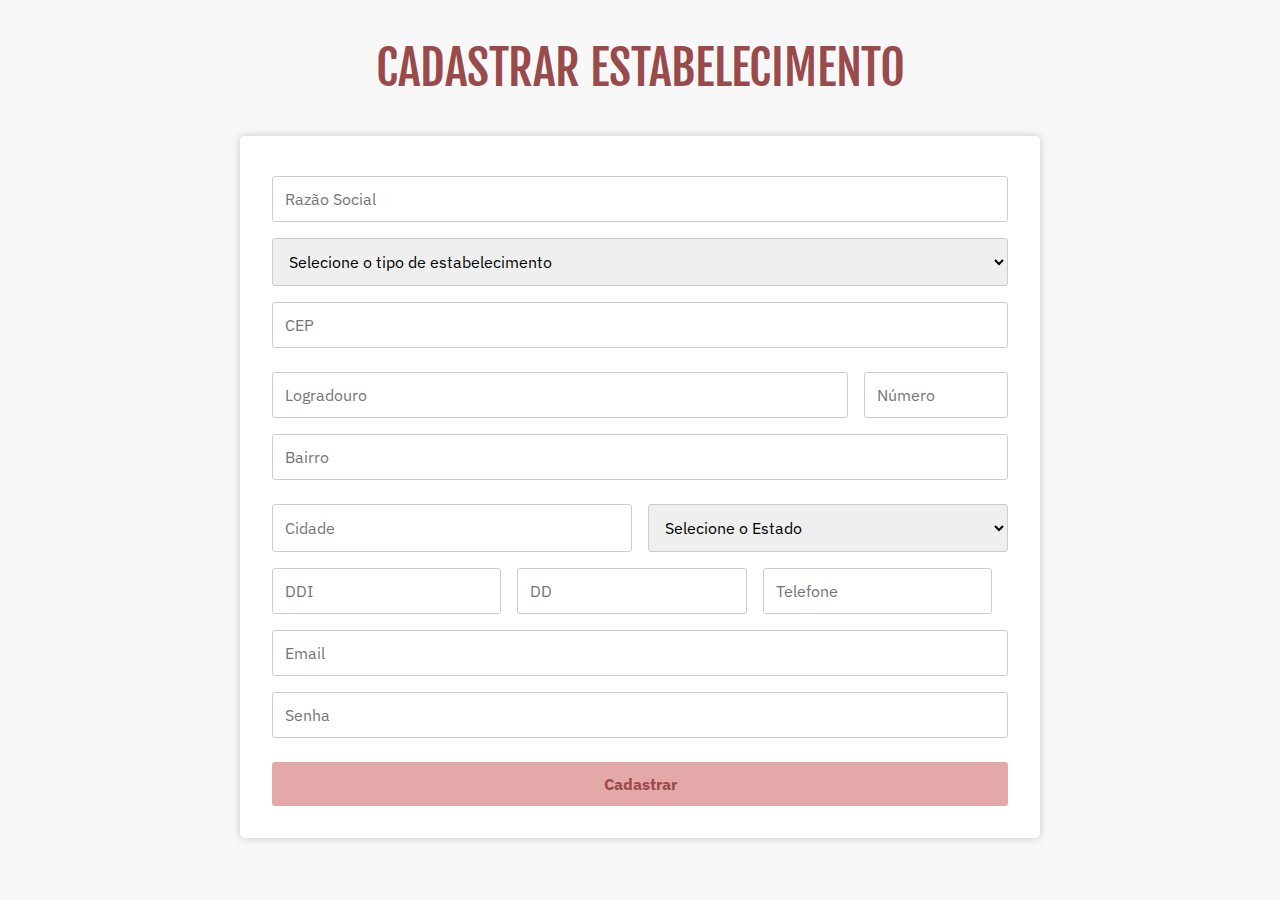
<file: app/view/pages/Signup/Business/index.html>
<!DOCTYPE html>
<html lang="pt-br">

<head>
  <meta charset="UTF-8" />
  <meta http-equiv="X-UA-Compatible" content="IE=edge" />
  <meta name="viewport" content="width=device-width, initial-scale=1.0" />
  <title>Cadastro de empresa</title>

  <link rel="stylesheet" href="style.css">

  <!-- Importação API -->
  <script defer src="../../../../services/ViaCEP/api.js"></script>

  <!-- Importação regex phone -->
  <script defer src="../../../utils/Functions/regexPhone.js"></script>
</head>

<body>
  <h1>CADASTRAR ESTABELECIMENTO</h1>
  <form class="formBusiness" action="../../../../controller/businessController.php" method="post">
    <input required type="text" name="corporate_name" placeholder="Razão Social" />
    <select required name="type_business">
      <option value="">Selecione o tipo de estabelecimento</option>
      <option value="Bar">Bar</option>
      <option value="Restaurante">Restaurante</option>
    </select>
    <input required maxlength="8" class="inputCep" type="text" name="zip_code" placeholder="CEP" />
    <div class="address">
      <input required type="text" class="inputAddress" name="address" placeholder="Logradouro" />
      <input required type="number" class="inputNumber" name="number" placeholder="Número" />
    </div>
    <input required type="text" class="inputDistrict" name="district" placeholder="Bairro" />
    <div class="address2">
      <input required type="text" class="inputCity" name="city" placeholder="Cidade" />
      <select required class="inputBusinessState" name="business_state">
        <option value="">Selecione o Estado</option>
        <option value="AC">Acre</option>
        <option value="AL">Alagoas</option>
        <option value="AP">Amapá</option>
        <option value="AM">Amazonas</option>
        <option value="BA">Bahia</option>
        <option value="CE">Ceará</option>
        <option value="DF">Distrito Federal</option>
        <option value="ES">Espírito Santo</option>
        <option value="GO">Goiás</option>
        <option value="MA">Maranhão</option>
        <option value="MT">Mato Grosso</option>
        <option value="MS">Mato Grosso do Sul</option>
        <option value="MG">Minas Gerais</option>
        <option value="PA">Pará</option>
        <option value="PB">Paraíba</option>
        <option value="PR">Paraná</option>
        <option value="PE">Pernambuco</option>
        <option value="PI">Piauí</option>
        <option value="RJ">Rio de Janeiro</option>
        <option value="RN">Rio Grande do Norte</option>
        <option value="RS">Rio Grande do Sul</option>
        <option value="RO">Rondônia</option>
        <option value="RR">Roraima</option>
        <option value="SC">Santa Catarina</option>
        <option value="SP">São Paulo</option>
        <option value="SE">Sergipe</option>
        <option value="TO">Tocantins</option>
      </select>
    </div>
    <div class="phone">
      <input class="input-phone" required type="text" maxlength="2" name="country_code" placeholder="DDI" />
      <input class="input-phone" required type="text" maxlength="2" name="state_code" placeholder="DD" />
      <input class="input-phone" required type="text" maxlength="9" name="telephone" placeholder="Telefone" />
    </div>
    <input required type="email" name="email" placeholder="Email" />
    <input required type="password" name="password" placeholder="Senha" />
    <button name="signup_business" type="submit">Cadastrar</button>
  </form>
</body>

</html>
</file>
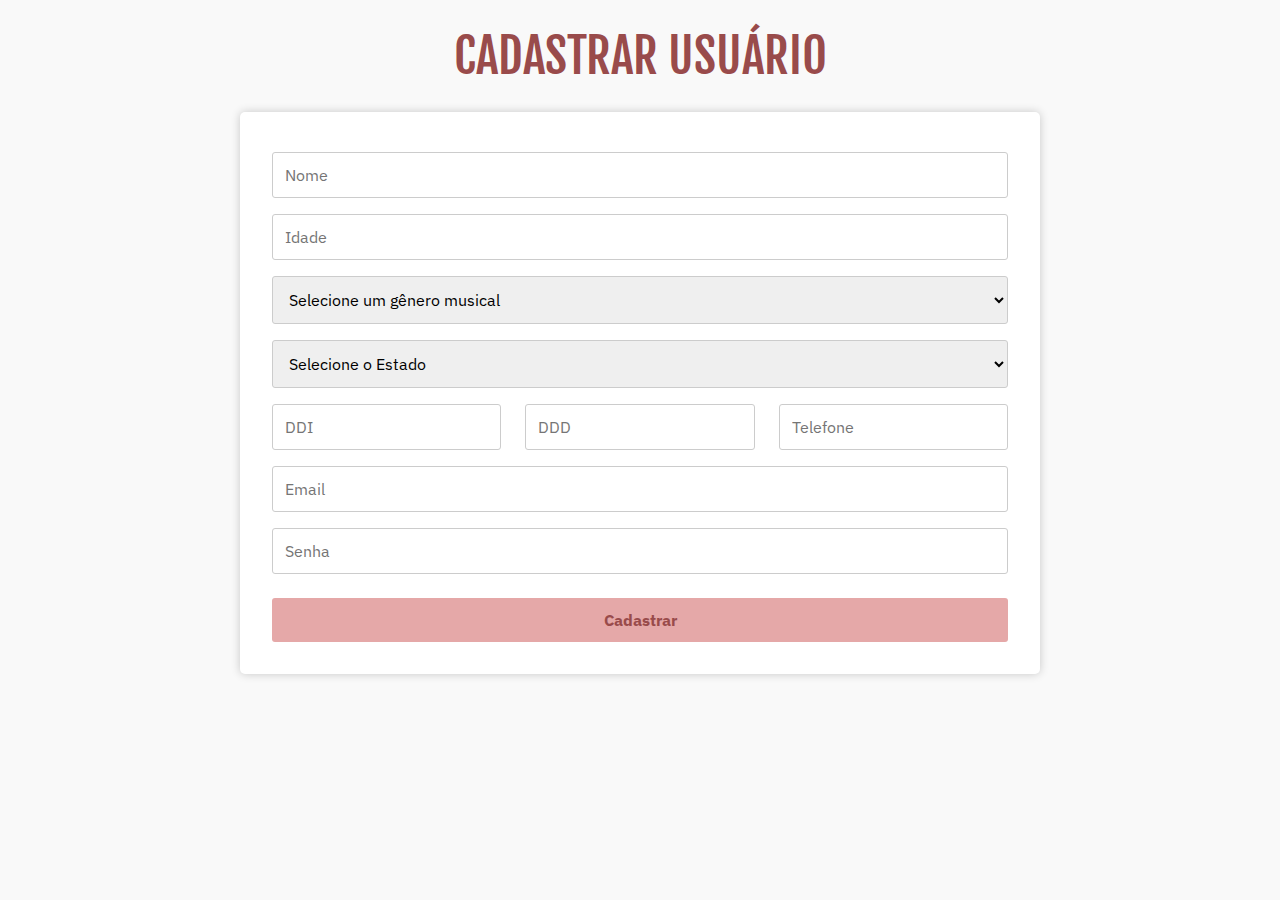
<file: app/view/pages/Signup/User/index.html>
<!DOCTYPE html>
<html lang="pt-br">
  <head>
    <meta charset="UTF-8" />
    <meta http-equiv="X-UA-Compatible" content="IE=edge" />
    <meta name="viewport" content="width=device-width, initial-scale=1.0" />
    <title>Cadastro de usuário</title>

    <link rel="stylesheet" href="style.css">

    <!-- Import regex phone -->
    <script defer src="../../../utils/Functions/regexPhone.js"></script>
  </head>

  <body>
    <h1>CADASTRAR USUÁRIO</h1>
    <form action="../../../../controller/userController.php" method="post">
      <input required type="text" name="name" placeholder="Nome" />
      <input required type="number" name="age" placeholder="Idade" />
      <select required name="musical_genre">
        <option value="">Selecione um gênero musical</option>
        <option value="Rock">Rock</option>
        <option value="Pop">Pop</option>
        <option value="MPB">MPB</option>
        <option value="Sertanejo">Sertanejo</option>
        <option value="Pagode">Pagode</option>
        <option value="Funk">Funk</option>
        <option value="Axé">Axé</option>
        <option value="Forró">Forró</option>
        <option value="Samba">Samba</option>
      </select>
      <select required name="home_state">
        <option value="">Selecione o Estado</option>
        <option value="AC">Acre</option>
        <option value="AL">Alagoas</option>
        <option value="AP">Amapá</option>
        <option value="AM">Amazonas</option>
        <option value="BA">Bahia</option>
        <option value="CE">Ceará</option>
        <option value="DF">Distrito Federal</option>
        <option value="ES">Espírito Santo</option>
        <option value="GO">Goiás</option>
        <option value="MA">Maranhão</option>
        <option value="MT">Mato Grosso</option>
        <option value="MS">Mato Grosso do Sul</option>
        <option value="MG">Minas Gerais</option>
        <option value="PA">Pará</option>
        <option value="PB">Paraíba</option>
        <option value="PR">Paraná</option>
        <option value="PE">Pernambuco</option>
        <option value="PI">Piauí</option>
        <option value="RJ">Rio de Janeiro</option>
        <option value="RN">Rio Grande do Norte</option>
        <option value="RS">Rio Grande do Sul</option>
        <option value="RO">Rondônia</option>
        <option value="RR">Roraima</option>
        <option value="SC">Santa Catarina</option>
        <option value="SP">São Paulo</option>
        <option value="SE">Sergipe</option>
        <option value="TO">Tocantins</option>
      </select>
      <!-- <textarea name="biography" cols="30" rows="5" placeholder="Fique a vontade para escrever um pouco sobre você"></textarea> -->
      <input
        class="input-phone"
        required
        type="text"
        maxlength="2"
        name="country_code"
        placeholder="DDI"
      />
      <input
        class="input-phone"
        required
        type="text"
        maxlength="2"
        name="state_code"
        placeholder="DDD"
      />
      <input
        class="input-phone"
        required
        type="text"
        maxlength="9"
        name="telephone"
        placeholder="Telefone"
      />
      <input required type="email" name="email" placeholder="Email" />
      <input required type="password" name="password" placeholder="Senha" />
      <button name="signup" type="submit">Cadastrar</button>
    </form>
  </body>
</html>
</file>
<file: app/view/pages/Signup/Business/style.css>
@import url(../../../utils/CSS/Reset/reset.css);
@import url(../../../utils/CSS/Variables/variables.css);
@import url(../../../utils/CSS/Fonts/fonts.css);

* {
  box-sizing: border-box;
}

/* Estilos para o corpo do documento */
body {
  margin: 0;
  padding: 0;
  font-family: Arial, sans-serif;
  font-size: 16px;
  line-height: 1.5;
  background-color: #f8f8f8;
}

/* Estilos para o cabeçalho */
h1 {
  font-family: var(--fontFjalla);
  color: var(--R10);
  text-align: center;
  margin: 2rem 0;
  font-size: 3rem;
}

/* Estilos para o formulário */
.formBusiness {
  max-width: 800px;
  margin: 0 auto;
  padding: 2em;
  justify-content: space-between;
  border-radius: 5px;
  background-color: #fff;
  box-shadow: 0 0 10px rgba(0, 0, 0, 0.2);
  margin-bottom: 1em;
}

/* Estilos para os campos de entrada */
input,
select,
textarea {
  width: 100%;
  margin: 0.5rem 0;
  padding: 0.75rem;
  border: 1px solid #ccc;
  border-radius: 3px;
  font-size: 1rem;
  font-family: var(--fontIBM);
}

select option {
  font-size: 0.9rem;
}

/* Estilos para os campos de entrada quando focados */
textarea {
  resize: vertical;
}

input:focus,
select:focus,
textarea:focus {
  outline: none;
  border-color: var(--R08);
  box-shadow: 0px 0px 4px 0px var(--R04);
}

/* Estilos para o botão de cadastro */
button[name="signup_business"] {
  display: block;
  width: 100%;
  margin: 1rem 0 0;
  padding: 0.75rem;
  background-color: var(--R04);
  border: none;
  border-radius: 3px;
  color: var(--R10);
  font-size: 1rem;
  font-weight: 700;
  cursor: pointer;
  font-family: var(--fontIBM);
  transition: all 0.2s;
}

/* Estilos para o botão de cadastro quando hover */
button[name="signup_business"]:hover {
  background-color: var(--R05);
}

/* Estilos para as mensagens de erro */
.error {
  color: #dc3545;
  font-size: 0.9em;
  margin-top: 0.5em;
}

.phone {
  display: flex;
}

/* Estilos para os campos de telefone */
.input-phone {
  display: inline-block;
  width: 100%;
  margin-right: 1em;
}

.input-phone input {
  display: inline-block;
  width: calc(50% - 0.5em);
  margin-right: 1em;
}

/* Remove a margem direita do último elemento */
.input-phone input:last-of-type {
  margin-right: 0 !important;
}

/* Estilos para o campo de CEP */
.inputCep {
  display: block;
  width: 100%;
  margin-bottom: 1em;
}

.address {
  display: flex;
}

/* Estilos para o campo de endereço */
.inputAddress {
  display: inline-block;
  width: 80%;
  margin-right: 1em;
}

/* Estilos para o campo de número */
.inputNumber {
  display: inline-block;
  width: 20%;
}

.address2 {
  display: flex;
}

/* Estilos para o campo de bairro */
.inputDistrict {
  display: block;
  width: 100%;
  margin-bottom: 1em;
}


/* Estilos para o campo de cidade */
.inputCity {
  display: inline-block;
  width: 50%;
  margin-right: 1em;
}

/* Estilos para o campo de estado */
.inputBusinessState {
  display: inline-block;
  width: 50%;
}
</file>
<file: app/view/pages/Signup/User/style.css>
@import url(../../../utils/CSS/Reset/reset.css);
@import url(../../../utils/CSS/Variables/variables.css);
@import url(../../../utils/CSS/Fonts/fonts.css);

* {
  box-sizing: border-box;
}

body {
  font-family: Arial, sans-serif;
  background-color: #f9f9f9;
  color: #333;
}

h1 {
  font-family: var(--fontFjalla);
  color: var(--R10);
  text-align: center;
  margin: 2rem 0;
  font-size: 3rem;
}

form {
  max-width: 800px;
  margin: 0 auto;
  display: flex;
  flex-wrap: wrap;
  justify-content: space-between;
  padding: 2rem;
  background-color: #fff;
  border-radius: 5px;
  box-shadow: 0px 0px 10px 0px rgba(0, 0, 0, 0.2);
}

input,
select,
textarea {
  width: 100%;
  margin: 0.5rem 0;
  padding: 0.75rem;
  border: 1px solid #ccc;
  border-radius: 3px;
  font-size: 1rem;
  font-family: var(--fontIBM);
}

select option {
  font-size: 0.9rem;
}

textarea {
  resize: vertical;
}

input:focus,
select:focus,
textarea:focus {
  outline: none;
  border-color: var(--R08);
  box-shadow: 0px 0px 4px 0px var(--R04);
}

button {
  display: block;
  width: 100%;
  margin: 1rem 0 0;
  padding: 0.75rem;
  background-color: var(--R04);
  border: none;
  border-radius: 3px;
  color: var(--R10);
  font-size: 1rem;
  font-weight: 700;
  cursor: pointer;
  font-family: var(--fontIBM);
  transition: all 0.2s;
}

button:hover {
  background-color: var(--R05);
}

/* Estilos específicos */

input[type="number"]::-webkit-outer-spin-button,
input[type="number"]::-webkit-inner-spin-button {
  -webkit-appearance: none;
}

.input-phone {
  display: inline-block;
  width: calc(33.33% - 1rem);
}

@media screen and (max-width: 480px) {
  .input-phone {
    width: 100%;
    margin-right: 0;
  }
}
</file>
